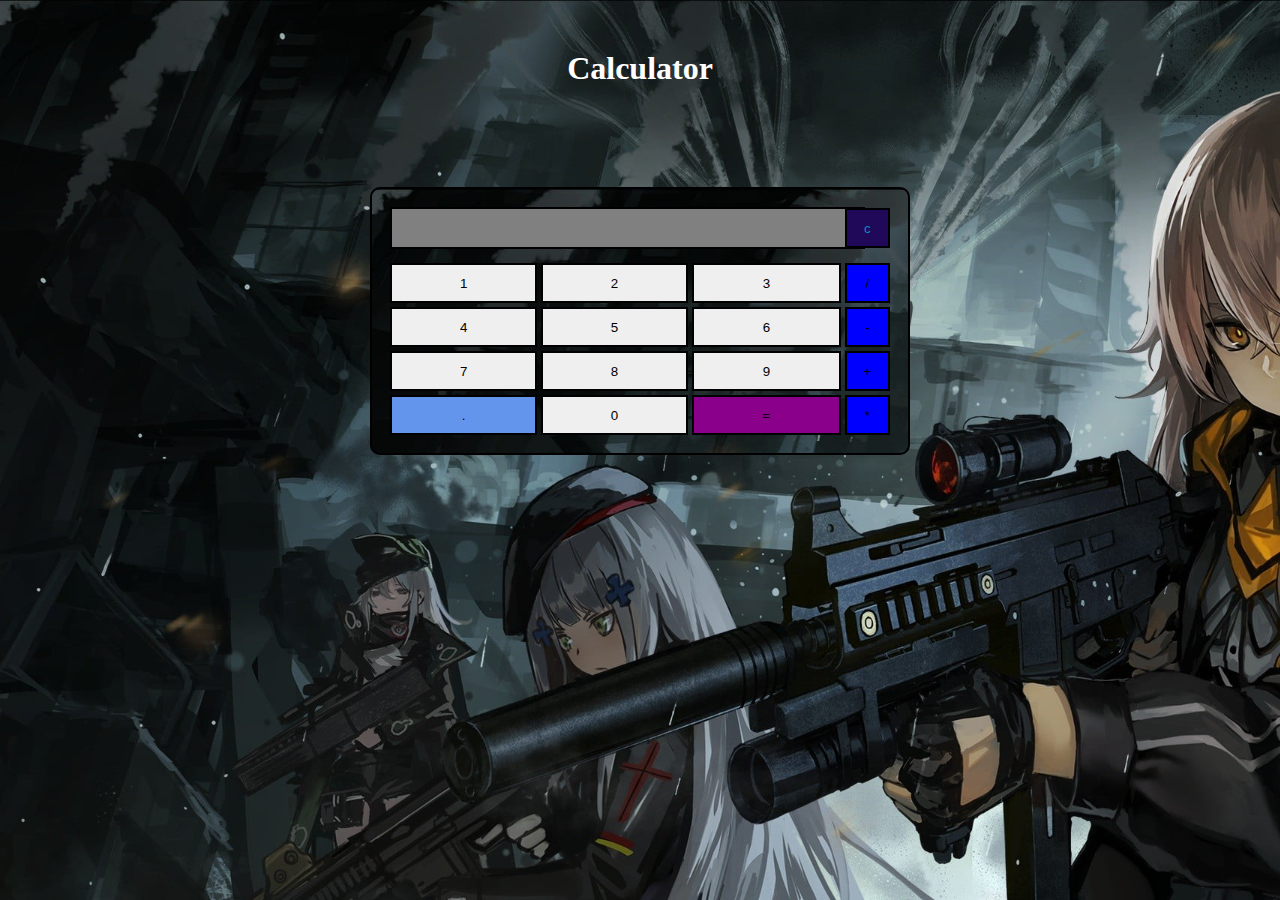
<file: index.html>
<!DOCTYPE html>
<html lang="en">

<head>
    <meta charset="UTF-8">
    <meta http-equiv="X-UA-Compatible" content="IE=edge">
    <meta name="viewport" content="width=device-width, initial-scale=1.0">
    <title>Document</title>
    <link rel="stylesheet" href="app.css">
</head>

<body>
    <h1>Calculator</h1>
    <div class="container" >
        <table>
            <tr>
                <td colspan="3"><input type="text" id="result" class="screen"></td>
                <td>
                    <input type="button" value="c" onclick="clearScreen()" class="clear" />
                </td>
            </tr>
            <tr>
                <td>
                    <input type="button" value="1" onclick="display('1')" class="number" />
                </td>
                <td>
                    <input type="button" value="2" onclick="display('2')" class="number" />
                </td>
                <td>
                    <input type="button" value="3" onclick="display('3')" class="number" />
                </td>
                <td>
                    <input type="button" value="/" onclick="display('/')" class="operator" />
                </td>
            </tr>
            <tr>
                <td>
                    <input type="button" value="4" onclick="display('4')" class="number" />
                </td>
                <td>
                    <input type="button" value="5" onclick="display('5')" class="number" />
                </td>
                <td>
                    <input type="button" value="6" onclick="display('6')" class="number" />
                </td>
                <td>
                    <input type="button" value="-" onclick="display('-')" class="operator" />
                </td>
            </tr>
            <tr>
                <td>
                    <input type="button" value="7" onclick="display('7')" class="number" />
                </td>
                <td>
                    <input type="button" value="8" onclick="display('8')" class="number" />
                </td>
                <td>
                    <input type="button" value="9" onclick="display('9')" class="number" />
                </td>
                <td>
                    <input type="button" value="+" onclick="display('+')" class="operator" />
                </td>
            </tr>
            <tr>
                <td>
                    <input type="button" value="." onclick="display('.')" class="decimal" />
                </td>
                <td>
                    <input type="button" value="0" onclick="display('0')" class="number" />
                </td>
                <td>
                    <input type="button" value="=" onclick="solve()" class="equal" />
                </td>
                <td>
                    <input type="button" value="*" onclick="display('*')" class="operator" />
                </td>
            </tr>
        </table>

    </div>
    <script src="app.js"></script>
</body>

</html>
</file>
<file: app.css>
h1{
    text-align: center;
    color: white;
    margin-top: 50px;
}
.screen{
    background-color:grey;
    border:solid black 2px;
    color: white;
    font-size: medium;
    width: 100%;
    cursor:pointer;
    padding: 10px;
    margin: auto;
    margin-bottom: 10px;
}
input[type='button']:hover{
    background-color:aliceblue;
}
input[type='button']:active{
    background-color:aqua;
}
.operator{
    background-color: blue;
    padding: 5px;
    color: black;
    border: solid black 2px;
    height: 40px;
    width:100% ;
}
.number{
    padding: 5px;
    height: 40px;
    border: solid black 2px;
    width: 100%;

}
.decimal{
    background-color:cornflowerblue;
    padding: 5px;
    color: black;
    border: solid black 2px;
    height: 40px;
    width:100% ;
}
.equal{
    background-color:darkmagenta;
    padding: 5px;
    color: black;
    border: solid black 2px;
    height: 40px;
    width:100% ;
}
.clear{
    background-color:rgb(33, 9, 89);
    border:solid black 2px;
    color: rgb(11, 137, 195);
    
    width: 100%;
    height: 40px;
    cursor: default;
    padding: 5px;
    margin: auto;
    margin-bottom: 10px;
}
.container{
    background-image: url("wall.jpg");
    background-color:white;
    border:solid black 2px;
    color: rgb(0, 0, 0);
    align-self: center;
    width: 40%;
    display: block;
    cursor: default;
    padding: 15px;
    margin: 100px auto;
    border-radius: 10px;
    margin-bottom: 10px;
    box-shadow: 5x 10px 20 px black;
}
table{
    width: 100%;
}
body{
    background-image: url("wall.jpg");
}
</file>
